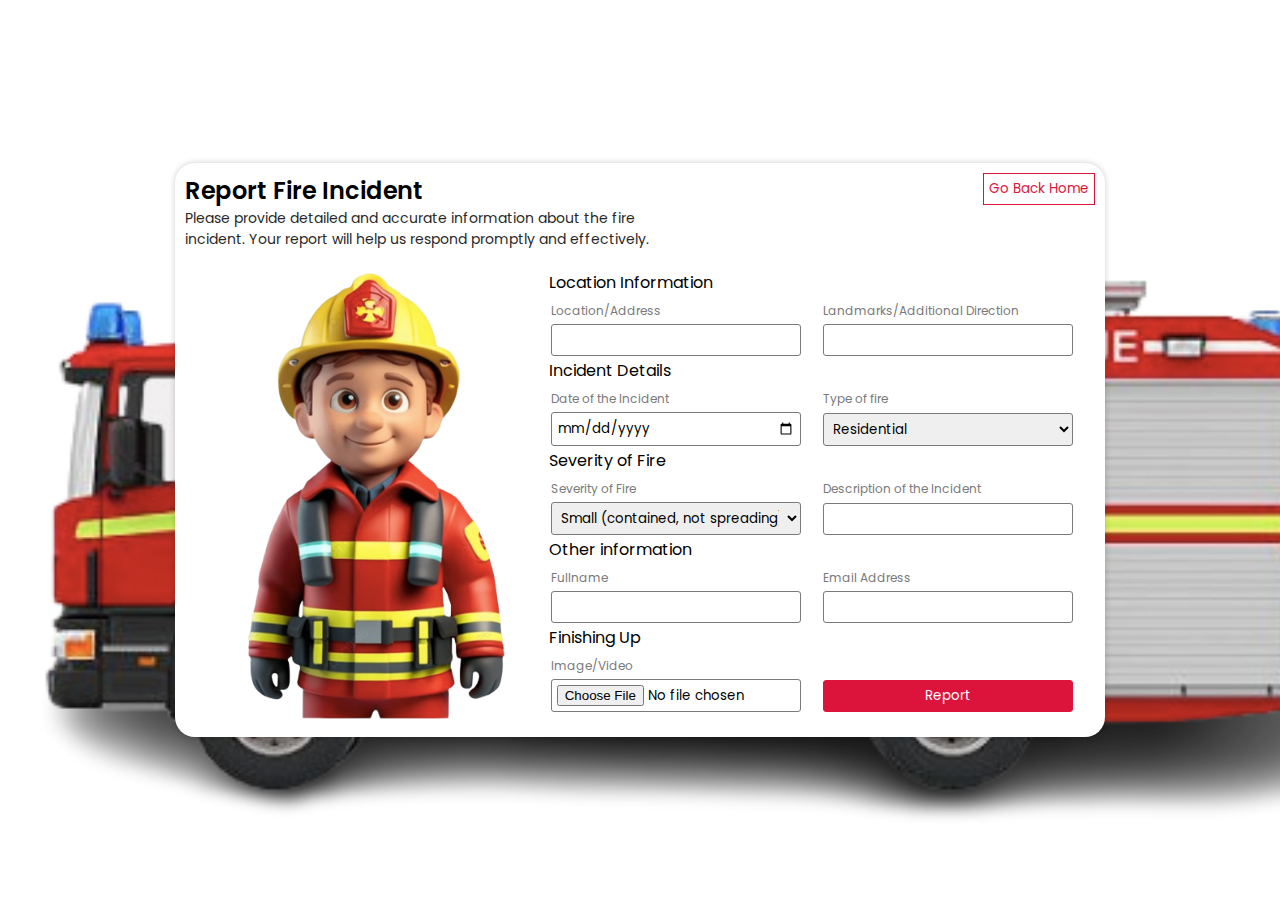
<file: report.html>
<!DOCTYPE html>
<html lang="en">
  <head>
    <meta charset="UTF-8" />
    <meta name="viewport" content="width=device-width, initial-scale=1.0" />
    <title>Report Fire Incident</title>
    <link rel="stylesheet" href="./style.css" />
    <link rel="stylesheet" href="./report.css" />
  </head>
  <body>
    <div class="container">
      <div class="head-section">
        <div>
          <h2>Report Fire Incident</h2>
          <p>
            Please provide detailed and accurate information about the fire<br />
            incident. Your report will help us respond promptly and effectively.
          </p>
        </div>
        <div>
          <button><a href="./index.html">Go Back Home</a></button>
        </div>
      </div>
      <div class="form-container">
        <div class="fireman-image">
          <img src="./Assets/fireman.png" alt="fireman image" />
        </div>
        <form>
          <fieldset>
            <legend>Location Information</legend>
            <table>
              <tr>
                <td><label for="address">Location/Address</label></td>
                <td>
                  <label for="landmarks">Landmarks/Additional Direction</label>
                </td>
              </tr>
              <tr>
                <td><input type="text" name="address" /></td>
                <td><input type="text" name="landmarks" /></td>
              </tr>
            </table>
          </fieldset>
          <fieldset>
            <legend>Incident Details</legend>
            <table>
              <tr>
                <td><label for="date">Date of the Incident</label></td>
                <td>
                  <label for="fire-type">Type of fire</label>
                </td>
              </tr>
              <tr>
                <td><input type="date" name="date" /></td>
                <td>
                  <select>
                    <option>Residential</option>
                    <option>Commercial</option>
                    <option>Forest/Wildlife</option>
                    <option>Vehicle</option>
                    <option>Electrical</option>
                    <option>Others</option>
                  </select>
                </td>
              </tr>
            </table>
          </fieldset>
          <fieldset>
            <legend>Severity of Fire</legend>
            <table>
              <tr>
                <td><label for="severity">Severity of Fire</label></td>
                <td>
                  <label for="description">Description of the Incident</label>
                </td>
              </tr>
              <tr>
                <td>
                  <select>
                    <option>Small (contained, not spreading)</option>
                    <option>Medium (spreading, but manageable)</option>
                    <option>Large (out of control, widespread)</option>
                  </select>
                </td>
                <td><input type="text" name="description" /></td>
              </tr>
            </table>
          </fieldset>
          <fieldset>
            <legend>Other information</legend>
            <table>
              <tr>
                <td><label for="fullname">Fullname</label></td>
                <td>
                  <label for="email">Email Address</label>
                </td>
              </tr>
              <tr>
                <td><input type="text" name="fullname" /></td>
                <td><input type="email" name="email" /></td>
              </tr>
            </table>
          </fieldset>
          <fieldset>
            <legend>Finishing Up</legend>
            <table>
              <tr>
                <td><label for="image">Image/Video</label></td>
                <!-- <td>
                  <label for="landmarks">Landmarks/Additional Direction</label>
                </td> -->
              </tr>
              <tr>
                <td>
                  <input
                    type="file"
                    capture="user"
                    accept="image/*"
                    name="image"
                  />
                </td>
                <td><input type="submit" name="submit" value="Report" /></td>
              </tr>
            </table>
          </fieldset>
        </form>
      </div>
    </div>
  </body>
</html>
</file>
<file: style.css>
@import url("https://fonts.googleapis.com/css2?family=Raleway:ital,wght@0,100..900;1,100..900&display=swap");
@import url("https://fonts.googleapis.com/css2?family=Poppins:ital,wght@0,100;0,200;0,300;0,400;0,500;0,600;0,700;0,800;0,900;1,100;1,200;1,300;1,400;1,500;1,600;1,700;1,800;1,900&family=Raleway:ital,wght@0,100..900;1,100..900&display=swap");
@import url("https://fonts.googleapis.com/css2?family=Dancing+Script&family=Montserrat:wght@500&family=Orbitron&family=Poppins:wght@200;300;500&family=Tilt+Prism&display=swap");
/* .raleway {
  font-family: "Raleway", sans-serif;
  font-optical-sizing: auto;
  font-weight: <weight>;
  font-style: normal;
} */
/* .poppins-thin {
    font-family: "Poppins", sans-serif;
    font-weight: 100;
    font-style: normal;
  } */
* {
  margin: 0;
  padding: 0;
  box-sizing: border-box;
  list-style: none;
  text-decoration: none;
  font-family: "Poppins", sans-serif;
  scroll-behavior: smooth;
}
header {
  width: 90%;
  margin: 0 auto;
  display: flex;
  justify-content: space-between;
  align-items: center;
  padding: 10px 0;
  border-bottom: 3px solid rgb(242, 242, 242);
}
header img {
  width: 85px;
  height: 60px;
  object-fit: contain;
  cursor: pointer;
}
header nav ul {
  display: flex;
  gap: 2rem;
}
header nav ul li a {
  color: rgb(40, 40, 40);
  font-size: 18px;
  transition: opacity 0.3s ease;
}
header nav ul li a:hover {
  opacity: 0.7;
}
header button {
  padding: 5px 20px;
  border: none;
  border-radius: 10px;
  background: rgb(255, 91, 91);
  font-weight: 500;
  font-size: 15px;
  color: #fff;
  cursor: pointer;
}
main {
  width: 90%;
  margin: 0 auto;
  display: flex;
  flex-direction: column;
  align-items: center;
}
.upper-section {
  text-align: center;
  margin-top: 40px;
}
.upper-section h1 {
  font-family: "Raleway", sans-serif;
  font-size: 32px;
}
.upper-section h1 span {
  color: crimson;
}
.upper-section p {
  font-size: 18px;
  color: rgb(40, 40, 40);
  font-weight: regular;
  margin-bottom: 10px;
}
.upper-section button {
  width: 120px;
  height: 120px;
  border: 10px solid rgba(220, 20, 60, 0.579);
  border-radius: 50%;
  background: crimson;
  text-transform: uppercase;
  font-size: 40px;
  text-align: center;
  font-family: "Orbitron", sans-serif;
  color: #fff;
  box-shadow: 0px 0px 6px rgba(0, 0, 0, 0.3);
  cursor: pointer;
  animation: myanim 2000ms ease-in-out infinite;
  transition: all 0.2s ease;
}
.upper-section button:hover {
  box-shadow: 0px 12px 40px rgba(0, 0, 0, 0.3);
  animation: none;
}

@keyframes myanim {
  0% {
    opacity: 1;
  }
  50% {
    opacity: 0.3;
  }
}
.how-it-works {
  width: 60%;
  margin: 20px auto;
  text-align: center;
}
.cards {
  width: 100%;
  display: flex;
  justify-content: space-between;
  margin-top: 70px;
}
.card {
  width: 200px;
  padding: 10px;
  border-radius: 10px;
  display: flex;
  flex-direction: column;
  align-items: center;
  cursor: pointer;
}
.card .icon {
  width: 50px;
  height: 50px;
  display: flex;
  justify-content: center;
  align-items: center;
  border-radius: 50%;
  background: rgba(255, 121, 148, 0.731);
  margin-bottom: 10px;
}
.card .icon span {
  font-size: 40px;
  color: #fff;
}
.card h4 {
  font-size: 15px;
}
.card p {
  text-align: justify;
  font-size: 14px;
  color: rgb(40, 40, 40);
  margin-top: 10px;
}
.feature-section {
  width: 100%;
  min-height: 100vh;
  background: rgb(255, 224, 230);
  display: flex;
  flex-direction: column;
  align-items: center;
  padding: 30px 0;
}
.feature-list {
  width: 60%;
  display: flex;
  gap: 2rem;
}
.feature-section h2 {
  margin-bottom: 30px;
}
.feature h3 {
  background: #fff;
  padding: 8px 30px;
  border-radius: 15px;
  margin-bottom: 10px;
  box-shadow: 0px 0px 6px rgba(0, 0, 0, 0.2);
  font-weight: lighter;
}
.feature p {
  font-size: 14px;
  color: rgb(40, 40, 40);
  margin-bottom: 10px;
}

.contact-us {
  width: 90%;
  margin: 40px auto;
  display: flex;
  justify-content: center;
}
.contact-form {
  width: 40%;
}
.contact-form input,
.contact-form textarea {
  padding: 10px 5px;
  border-radius: 5px;
  border: none;
  color: #b3b3b3;
  background: rgb(237, 237, 255);
  outline: none;
}
.contact-form input::placeholder {
  color: #b3b3b3;
}
.contact-form .double {
  margin: 20px 0;
  width: 100%;
  display: flex;
  justify-content: space-between;
  gap: 1rem;
}
.contact-form .single input {
  width: 100%;
  margin-bottom: 20px;
}
.contact-form textarea {
  width: 100%;
  height: 200px;
  resize: none;
  margin-bottom: 20px;
}
.contact-form .double input {
  width: 48%;
}
.contact-form input[type="submit"] {
  padding: 8px 15px;
  background: crimson;
  color: #fff;
  cursor: pointer;
}
.social-icons span {
  margin-right: 5px;
  font-size: 20px;
  color: var(--text-dark);
  transition: all 0.3s ease;
  cursor: pointer;
}
.social-icons span:first-child:hover {
  color: blue;
}
.social-icons span:nth-child(2):hover {
  color: crimson;
}
.social-icons span:last-child:hover {
  color: lightskyblue;
}
section h2 {
  font-weight: 400;
}
footer {
  width: 100%;
  padding: 20px;
  display: flex;
  justify-content: space-between;
  background-image: linear-gradient(
    to right,
    rgb(255, 58, 98),
    rgb(255, 129, 154)
  );
}
footer h2,
footer h4 {
  font-weight: 500;
}
</file>
<file: report.css>
body {
  width: 100%;
  min-height: 100vh;
  display: flex;
  justify-content: center;
  align-items: center;
  background-image: url("./Assets/truck.png");
  background-size: cover;
}
.container {
  box-shadow: 0px 0px 6px rgba(0, 0, 0, 0.2);
  padding: 10px;
  border-radius: 20px;
  background: #fff;
}
.container h2 {
  font-weight: 600;
  font-size: 24px;
}
.container p {
  color: rgb(40, 40, 40);
  font-size: 14px;
}
.head-section {
  width: 100%;
  display: flex;
  justify-content: space-between;
}
.head-section button {
  padding: 5px;
  background: transparent;
  border: 1px solid crimson;
}
.head-section button a {
  color: crimson;
}
.form-container {
  display: flex;
  margin-top: 20px;
}
.form-container .fireman-image img {
  height: 450px;
}
fieldset {
  border: none;
}
label {
  font-size: 12px;
  color: rgb(122, 122, 122);
}
input,
select {
  width: 250px;
  margin-right: 20px;
  padding: 5px;
  border-radius: 3px;
  border: 1px solid rgb(122, 122, 122);
}
input[type="submit"] {
  background: crimson;
  color: #fff;
  border: 1px solid crimson;
  cursor: pointer;
}
</file>
